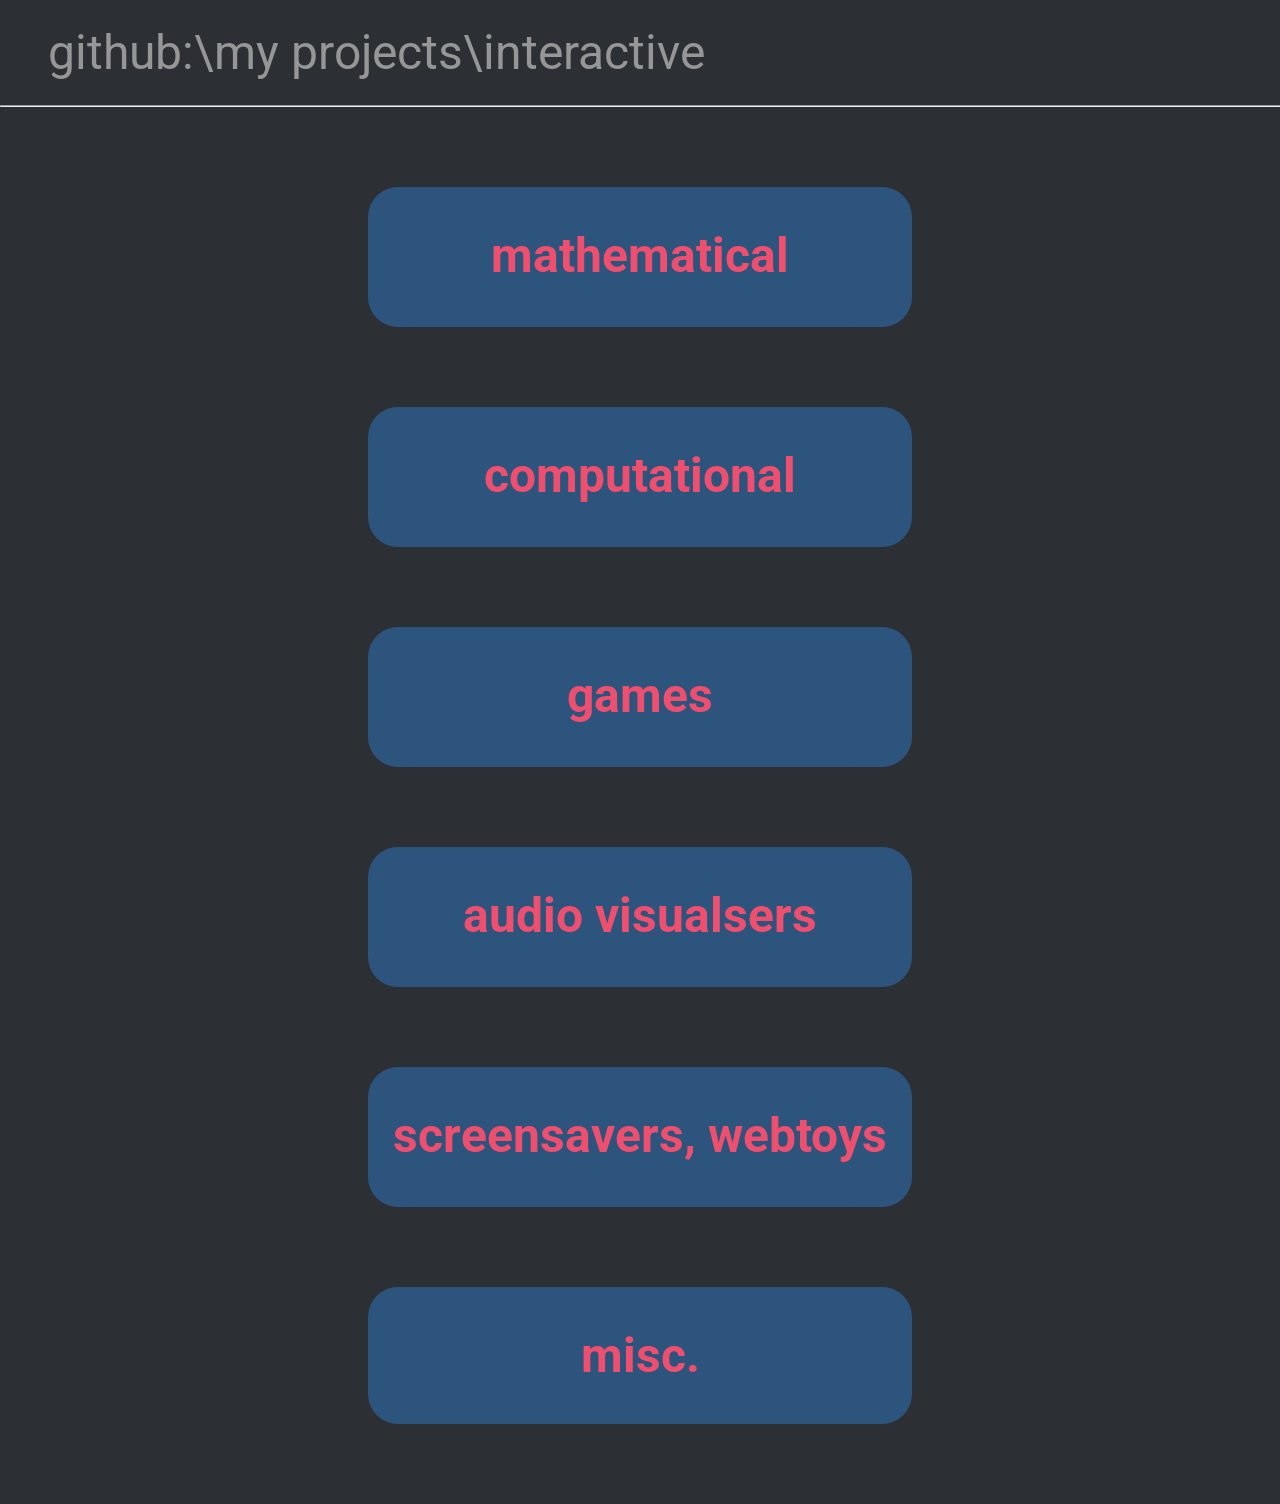
<file: index.html>
<!DOCTYPE html>
<html lang="en">
<head>
    <meta charset="UTF-8">
    <meta name="viewport" content="width=device-width, initial-scale=1.0">
    <title>Homepage</title>
    <link rel="stylesheet" href="css/main.css">
    <base href="./">
</head>
<body>
    <header>
        <p class="title">github:\my projects\interactive</p>
    </header>

    <hr id="line_break">

    <div class="group">

        <h2>mathematical</h2>

        <a href="https://elliot-mb.github.io/balls/">
            <div class="button">
                balls - circle collisions
            </div>
        </a>

        <a href="https://elliot-mb.github.io/pendulums/">
            <div class="button">
                pendulums - ODEs
            </div>
        </a>

        <a href="projects/raytracing/index.html">
            <div class="button">
                raytracing - spheretracing
            </div>
        </a>

        <a href="projects/raycaster/index.html">
            <div class="button">
                raycaster - intersection
            </div>
        </a>

        <a href="projects/lineline/index.html">
            <div class="button">
                line-line intersection
            </div>
        </a>

        <a href="projects/fourier/index.html">
            <div class="button">
                fourier-series
            </div>
        </a>

    </div>

    <div class="group">

        <h2>computational</h2>

        <a href="projects/maze/index.html">
            <div class="button">
                maze generator
            </div>
        </a>

        <a href="projects/raytracing/index.html">
            <div class="button">
                raytracing - spheretracing
            </div>
        </a>

        <a href="projects/raycaster/index.html">
            <div class="button">
                raycaster - intersection
            </div>
        </a>

        <a href="https://elliot-mb.github.io/flocking-2/">
            <div class="button">
                flocking 2
            </div>
        </a>

    </div>
    
    <div class="group">

        <h2>games</h2>

        <a href="projects/raytracing/index.html">
            <div class="button">
                raytracing - spheretracing
            </div>
        </a>

        <a href="projects/seihou/index.html">
            <div class="button">
                seihou
            </div>
        </a>

        <a href="projects/dodger/index.html">
            <div class="button">
                dodger
            </div>
        </a>

        <a href="https://elliot-mb.github.io/Lukot/">
            <div class="button">
                lukot
            </div>
        </a>

    </div>

    <div class="group">

        <h2>audio visualsers</h2>

        <a href="https://elliot-mb.github.io/custom-visualiser/">
            <div class="button">
                custom visualiser
            </div>
        </a>

        <a href="projects/audio_visualiser/index.html">
            <div class="button">
                (old) audio visualiser
            </div>
        </a>

    </div>

    <div class="group">

        <h2>screensavers, webtoys</h2>

        <a href="projects/screensaver/index.html">
            <div class="button">
                screensaver
            </div>
        </a>

        <a href="https://elliot-mb.github.io/balls/">
            <div class="button">
                balls - circle collisions
            </div>
        </a>

    </div>

    <div class="group">

        <h2>misc.</h2>

    </div>

</body>
</file>
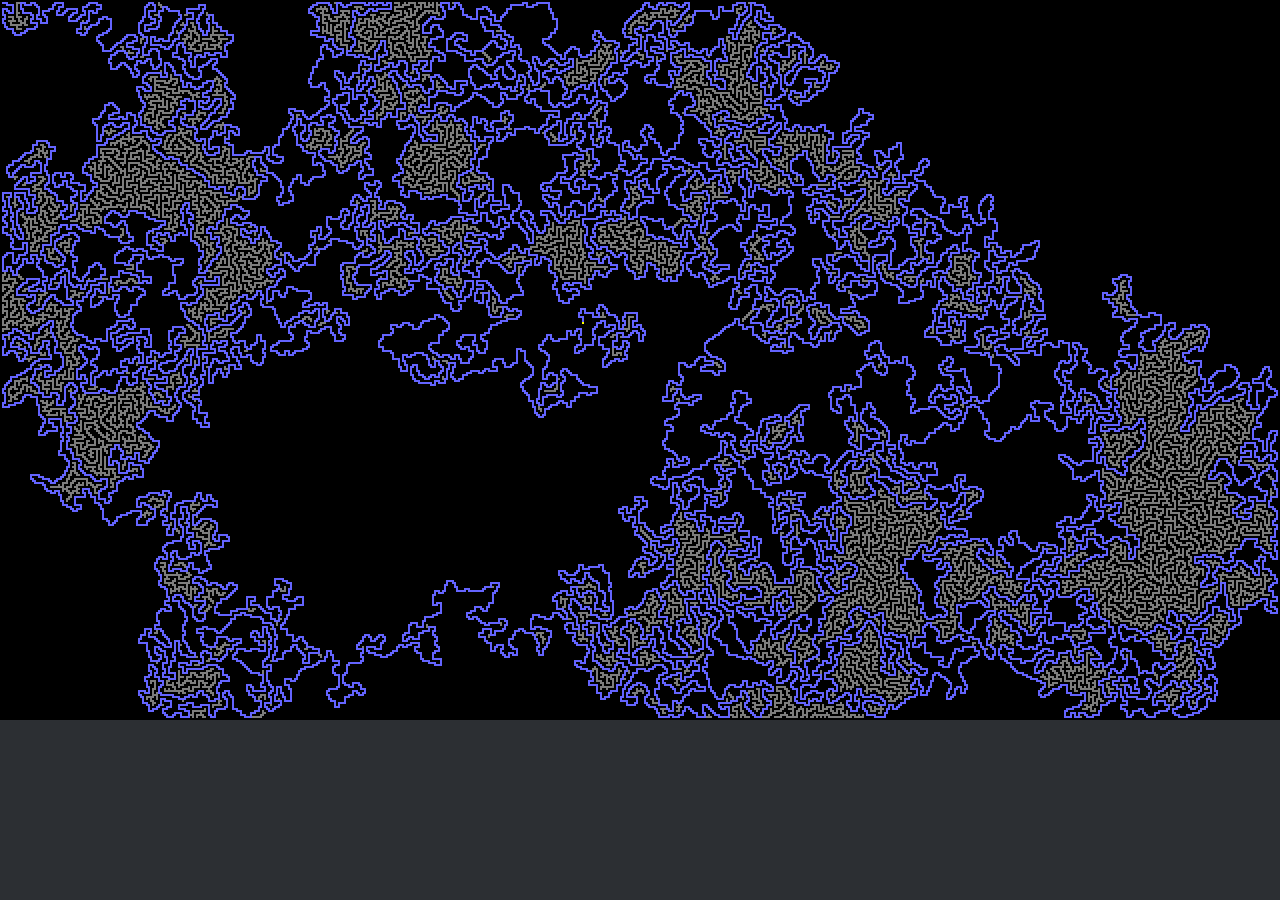
<file: projects/maze/index.html>
<!DOCTYPE html>
<html lang="en">
<head>
    <!-- boilerplate code -->
    <meta charset="UTF-8">
    <meta name="viewport" content="width=device-width, initial-scale=1.0">
    <meta http-equiv="X-UA-Compatible" content="ie=edge">
    <title>template</title>

    <!-- links in css -->
    <link rel="stylesheet" type="text/css" href="css/style.css">
</head>
<body>
    <div id="container">
        <canvas id="canvas" width="640" height="360"></canvas>
        <!-- script links itself to canvas -->
        <script src="src/main.js" type="module"></script>
    </div>
</body>
</html>
</file>
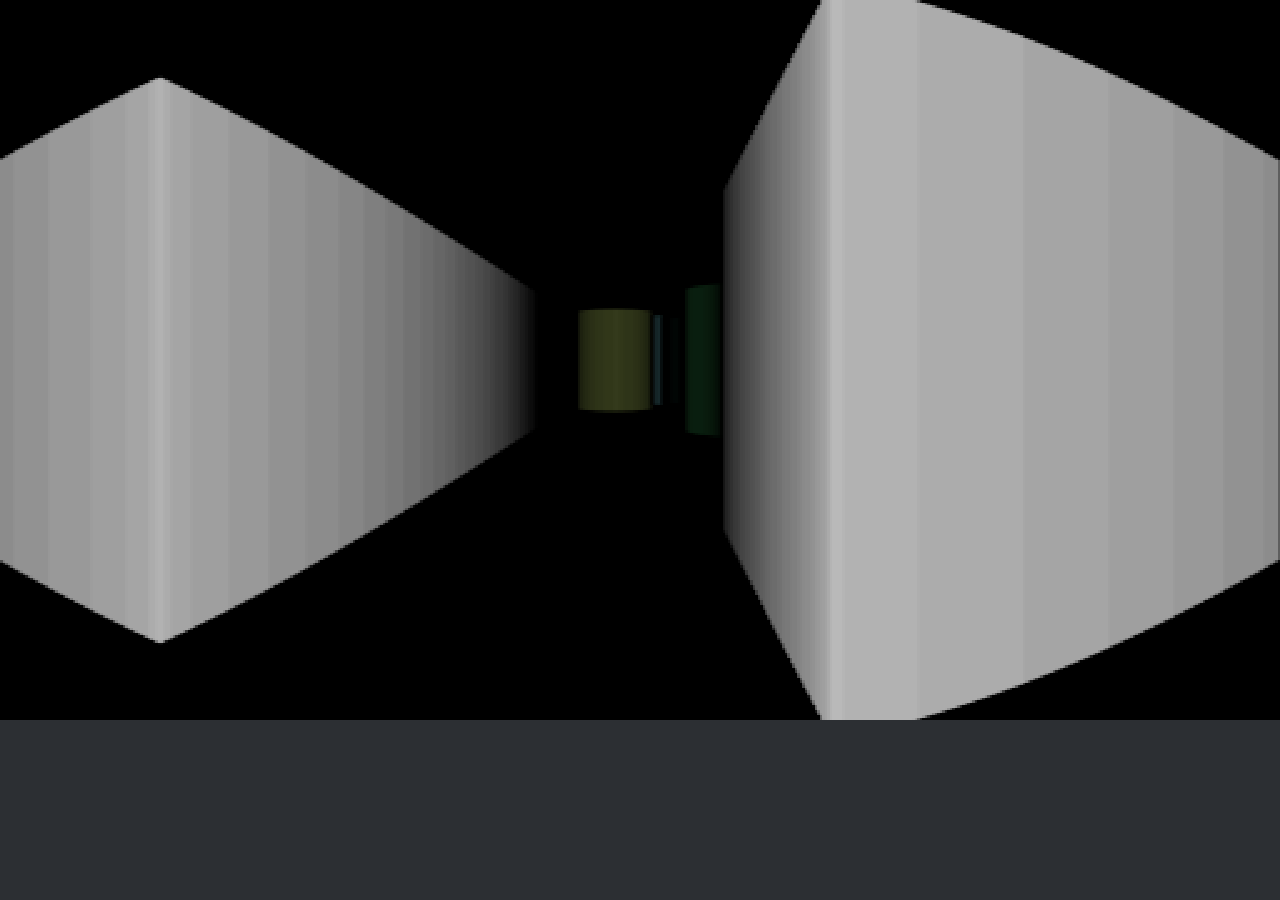
<file: projects/raytracing/index.html>
<!DOCTYPE html>
<html lang="en">
<head>
    <!-- boilerplate code -->
    <meta charset="UTF-8">
    <meta name="viewport" content="width=device-width, initial-scale=1.0">
    <meta http-equiv="X-UA-Compatible" content="ie=edge">
    <title>template</title>

    <!-- links in css -->
    <link rel="stylesheet" type="text/css" href="css/style.css">
</head>
<body>
    <div id="container">
        <canvas id="canvas" width="512" height="288"></canvas>
        <!-- script links itself to canvas -->
        <script src="src/main.js" type="module"></script>
    </div>
</body>
</html>
</file>
<file: css/main.css>
@import url('https://fonts.googleapis.com/css?family=Roboto&display=swap');

body{
    margin: 0;
    font-family: 'Roboto', sans-serif;
    overflow-x: hidden;
    background: #2C2F33;
}

.group{
    overflow: hidden;
    margin: 5em calc(50vw - 17em) 5em calc(50vw - 17em);
    padding: 0em .25em;
    background-color: #2c547c;
    text-align: center;
    border-radius: 30px;
    transition-duration: 0.2s;
    max-height: 140px;
    color: #ef4f6f;
}

.group:hover{
    transition-duration: 0.4s;
    margin: 5em calc(50vw - 17.5em) 5em calc(50vw - 17.5em);
    padding: 0em .75em;
    max-height: 700px;
    border-radius: 10px;
    color: #f8f8f8;
}

h2{
    font-size: 3em;
}

.button{
    border: 4px solid black;
    width: 12em;
    margin: 1em;
    margin-right: 0;
    text-align: center;
    padding: 1em 1em;
    font-size: 2em;
    background: #385e85;
    transform: skewY(0deg);
    outline-width: 2em;
    color: #fcfcfc;
    border-color: #2c547c;
    border-radius: 10px;
    overflow: hidden;
    transition-duration: 0.2s;
}

a:link {
    text-decoration: none;
    color: rgb(109, 109, 109);
}

header{
    display: flex;
    justify-content: space-between;
    
}

.container{
    text-align: center;
    padding: 0em 1.2em;
    width: 80%;
    margin: 0 auto -1em auto;
}


.title{
    font-size: 3em;
    margin-left: 1em;
    margin-top: 0.5em;
    margin-bottom: 0.5em;
    color: rgb(150, 150, 150);
}

#line_break{
    width:100%;
    margin: 0;
}

.button-noclick{
    pointer-events: none;
    border: 4px solid black;
    width: 10em;
    margin: 1em;
    margin-right: 0;
    text-align: left;
    padding: 1em 2em;
    font-size: 2em;
    background: #2C2F33;
    transform: skewY(0deg);
    outline-width: 2em;
    color: rgb(109, 109, 109);
    border-color: grey;
    border-radius: 5px;
    overflow: hidden;
    transition-duration: 0.2s;
}

.button:hover {
    background-color: #ef4f6f;
    color: #f1d169;
    transform: scale(1.05);
    width: 13em;
    margin-left: 0.5em;
    border: 4px solid #f1d169;
  }
</file>
<file: projects/maze/css/style.css>
html, body{
    background-color: #2C2F33;
    width: 100%;
    height: 100%;
    margin: 0;
}
#container{
    overflow: hidden;
    padding-left: calc((100vw - (min(100vw/16, 100vh/9) * 16)) / 2); /* 16:9 canvas resolution ratio */
}
canvas{
    position: absolute; 
    width: calc(min(100vw/16, 100vh/9) * 16);   /* 16:9 canvas resolution ratio */

    image-rendering: optimizeSpeed;             /* Older versions of FF          */
    image-rendering: -moz-crisp-edges;          /* FF 6.0+                       */
    image-rendering: -webkit-optimize-contrast; /* Safari                        */
    image-rendering: -o-crisp-edges;            /* OS X & Windows Opera (12.02+) */
    image-rendering: pixelated;                 /* Awesome future-browsers       */
    -ms-interpolation-mode: nearest-neighbor;   /* IE                            */
}
</file>
<file: projects/raytracing/css/style.css>
html, body{
    background-color: #2C2F33;
    width: 100%;
    height: 100%;
    margin: 0;
}
#container{
    overflow: hidden;
    padding-left: calc((100vw - (min(100vw/16, 100vh/9) * 16)) / 2); /* 16:9 canvas resolution ratio */
}
canvas{
    position: absolute; 
    width: calc(min(100vw/16, 100vh/9) * 16);   /* 16:9 canvas resolution ratio */

    image-rendering: optimizeSpeed;             /* Older versions of FF          */
    image-rendering: -moz-crisp-edges;          /* FF 6.0+                       */
    image-rendering: -webkit-optimize-contrast; /* Safari                        */
    image-rendering: -o-crisp-edges;            /* OS X & Windows Opera (12.02+) */
    image-rendering: pixelated;                 /* Awesome future-browsers       */
    -ms-interpolation-mode: nearest-neighbor;   /* IE                            */
}
</file>
